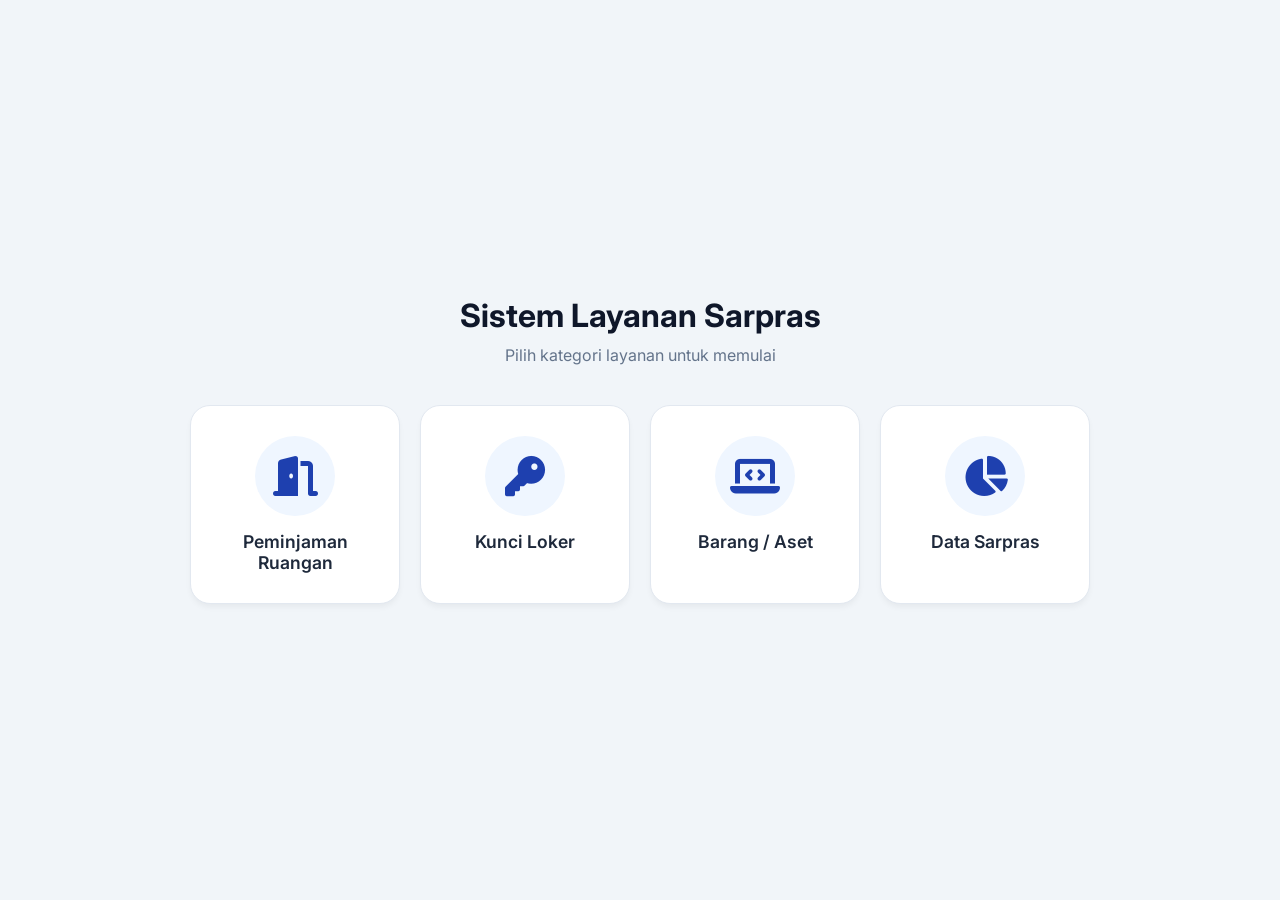
<file: index.html>
<!DOCTYPE html>
<html lang="id">
<head>
  <meta charset="UTF-8" />
  <meta name="viewport" content="width=device-width, initial-scale=1.0"/>
  <title>Portal Sarpras Digital</title>
  
  <link href="https://fonts.googleapis.com/css2?family=Inter:wght@400;500;600;700&display=swap" rel="stylesheet">
  <link rel="stylesheet" href="https://cdnjs.cloudflare.com/ajax/libs/font-awesome/6.5.1/css/all.min.css">
  
  <style>
    :root {
      --primary: #1e40af;
      --bg: #f1f5f9;
      --card-bg: #ffffff;
      --text: #1e293b;
    }

    * { margin: 0; padding: 0; box-sizing: border-box; }

    body {
      font-family: 'Inter', sans-serif;
      background-color: var(--bg);
      color: var(--text);
      display: flex;
      justify-content: center;
      align-items: center;
      min-height: 100vh;
      padding: 20px;
    }

    .portal-container {
      max-width: 900px;
      width: 100%;
    }

    .header {
      text-align: center;
      margin-bottom: 40px;
    }

    .header h1 {
      font-size: 2rem;
      font-weight: 700;
      color: #0f172a;
      margin-bottom: 10px;
    }

    .header p {
      color: #64748b;
    }

    .menu-grid {
      display: grid;
      grid-template-columns: repeat(auto-fit, minmax(200px, 1fr));
      gap: 20px;
    }

    .menu-card {
      background: var(--card-bg);
      padding: 30px 20px;
      border-radius: 20px;
      text-decoration: none;
      color: var(--text);
      text-align: center;
      transition: all 0.3s cubic-bezier(0.4, 0, 0.2, 1);
      border: 1px solid #e2e8f0;
      display: flex;
      flex-direction: column;
      align-items: center;
      gap: 15px;
      box-shadow: 0 4px 6px -1px rgba(0, 0, 0, 0.05);
    }

    .menu-card i {
      font-size: 2.5rem;
      color: var(--primary);
      background: #eff6ff;
      width: 80px;
      height: 80px;
      display: flex;
      align-items: center;
      justify-content: center;
      border-radius: 50%;
      transition: 0.3s;
    }

    .menu-card h3 {
      font-size: 1.1rem;
      font-weight: 600;
    }

    /* Hover Effects */
    .menu-card:hover {
      transform: translateY(-8px);
      box-shadow: 0 20px 25px -5px rgba(0, 0, 0, 0.1);
      border-color: var(--primary);
    }

    .menu-card:hover i {
      background: var(--primary);
      color: white;
    }

    /* Versi Mobile */
    @media (max-width: 480px) {
      .menu-grid { grid-template-columns: 1fr 1fr; }
      .menu-card { padding: 20px 10px; }
      .menu-card i { width: 60px; height: 60px; font-size: 1.8rem; }
    }
  </style>
</head>
<body>

  <div class="portal-container">
    <div class="header">
      <h1>Sistem Layanan Sarpras</h1>
      <p>Pilih kategori layanan untuk memulai</p>
    </div>

    <div class="menu-grid">
      <a href="PeminjamanRuangan.html" class="menu-card">
        <i class="fa-solid fa-door-open"></i>
        <h3>Peminjaman Ruangan</h3>
      </a>

      <a href="PeminjamanKunci.html" class="menu-card">
        <i class="fa-solid fa-key"></i>
        <h3>Kunci Loker</h3>
      </a>

      <a href="PeminjamanBarang.html" class="menu-card">
        <i class="fa-solid fa-laptop-code"></i>
        <h3>Barang / Aset</h3>
      </a>

      <a href="DataSarpras.html" class="menu-card">
        <i class="fa-solid fa-chart-pie"></i>
        <h3>Data Sarpras</h3>
      </a>
    </div>
  </div>

</body>
</html>
</html>
</file>
